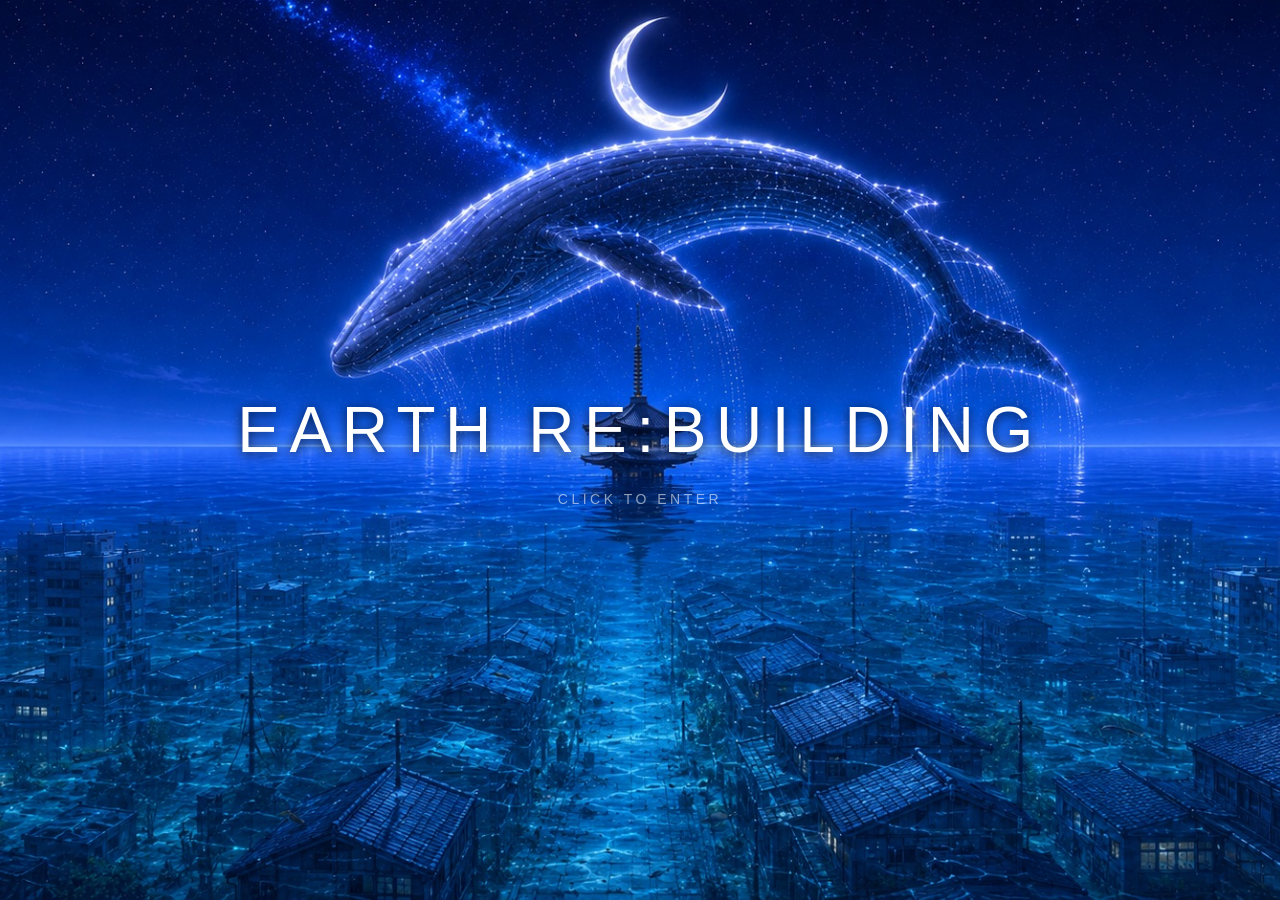
<file: index.html>
<!DOCTYPE html>
<html lang="ko">
<head>
  <meta charset="UTF-8">
  <meta name="viewport" content="width=device-width, initial-scale=1.0">

  <title>EARTH RE:BUILDING</title>

  <style>
    * {
      box-sizing: border-box;
    }

    html,
    body {
      margin: 0;
      width: 100%;
      height: 100%;
      overflow: hidden;
      background: #000;
    }

    .cover {
      position: relative;
      width: 100vw;
      height: 100vh;
      overflow: hidden;
      cursor: pointer;
      background: #000;
    }

    .slide {
      position: absolute;
      inset: 0;

      width: 100%;
      height: 100%;
      object-fit: cover;

      opacity: 0;
      transition: opacity 1.5s ease-in-out;
    }

    .slide.active {
      opacity: 1;
    }

    .enter-link {
      position: absolute;
      inset: 0;
      z-index: 10;
    }

    .overlay {
      position: absolute;
      inset: 0;
      z-index: 5;

      display: flex;
      flex-direction: column;
      align-items: center;
      justify-content: center;

      pointer-events: none;
    }

    .title {
      color: white;
      font-family:
        "Noto Sans CJK KR",
        "Noto Sans KR",
        sans-serif;

      font-size: clamp(28px, 5vw, 72px);
      letter-spacing: 0.15em;
      text-shadow: 0 2px 12px rgba(0,0,0,0.8);
    }

    .enter {
      margin-top: 24px;

      color: rgba(255,255,255,0.8);
      font-family:
        "Noto Sans CJK KR",
        "Noto Sans KR",
        sans-serif;

      font-size: 14px;
      letter-spacing: 0.25em;
      opacity: 0.7;
    }

    /*
      HOME → MAIN 전환용 검은 화면.
      클릭 시 약 0.24초 동안 검게 덮고 main.html로 이동한다.
    */
    .exit-curtain {
      position: fixed;
      inset: 0;
      z-index: 1000;

      background: #000;
      opacity: 0;
      pointer-events: none;

      transition: opacity 0.24s ease;
    }

    .exit-curtain.show {
      opacity: 1;
    }

    @media (prefers-reduced-motion: reduce) {
      .slide,
      .exit-curtain {
        transition: none;
      }
    }
  </style>
</head>

<body>

  <div class="cover">

    <img class="slide active" src="images/site01.jpg" alt="">
    <img class="slide" src="images/site02.jpg" alt="">
    <img class="slide" src="images/site03.jpg" alt="">
    <img class="slide" src="images/site04.jpg" alt="">
    <img class="slide" src="images/site05.jpg" alt="">
    <img class="slide" src="images/site06.jpg" alt="">
    <img class="slide" src="images/site07.jpg" alt="">

    <div class="overlay">
      <div class="title">EARTH RE:BUILDING</div>
      <div class="enter">CLICK TO ENTER</div>
    </div>

    <a
      class="enter-link"
      id="enterLink"
      href="main.html"
      aria-label="메인 페이지로 이동"
    ></a>

  </div>

  <div
    class="exit-curtain"
    id="exitCurtain"
    aria-hidden="true"
  ></div>

  <script>
    const slides = document.querySelectorAll(".slide");
    const enterLink = document.getElementById("enterLink");
    const exitCurtain = document.getElementById("exitCurtain");

    let current = 0;

    setInterval(() => {
      slides[current].classList.remove("active");

      current = (current + 1) % slides.length;

      slides[current].classList.add("active");
    }, 5000);

    /*
      클릭 → 짧게 검은 화면 → MAIN 이동.
      링크 자체는 main.html이라 JS가 꺼져 있어도 정상 이동한다.
    */
    enterLink.addEventListener("click", (event) => {
      event.preventDefault();

      exitCurtain.classList.add("show");

      setTimeout(() => {
        window.location.href = enterLink.href;
      }, 290);
    });
  </script>

</body>
</html>
</file>
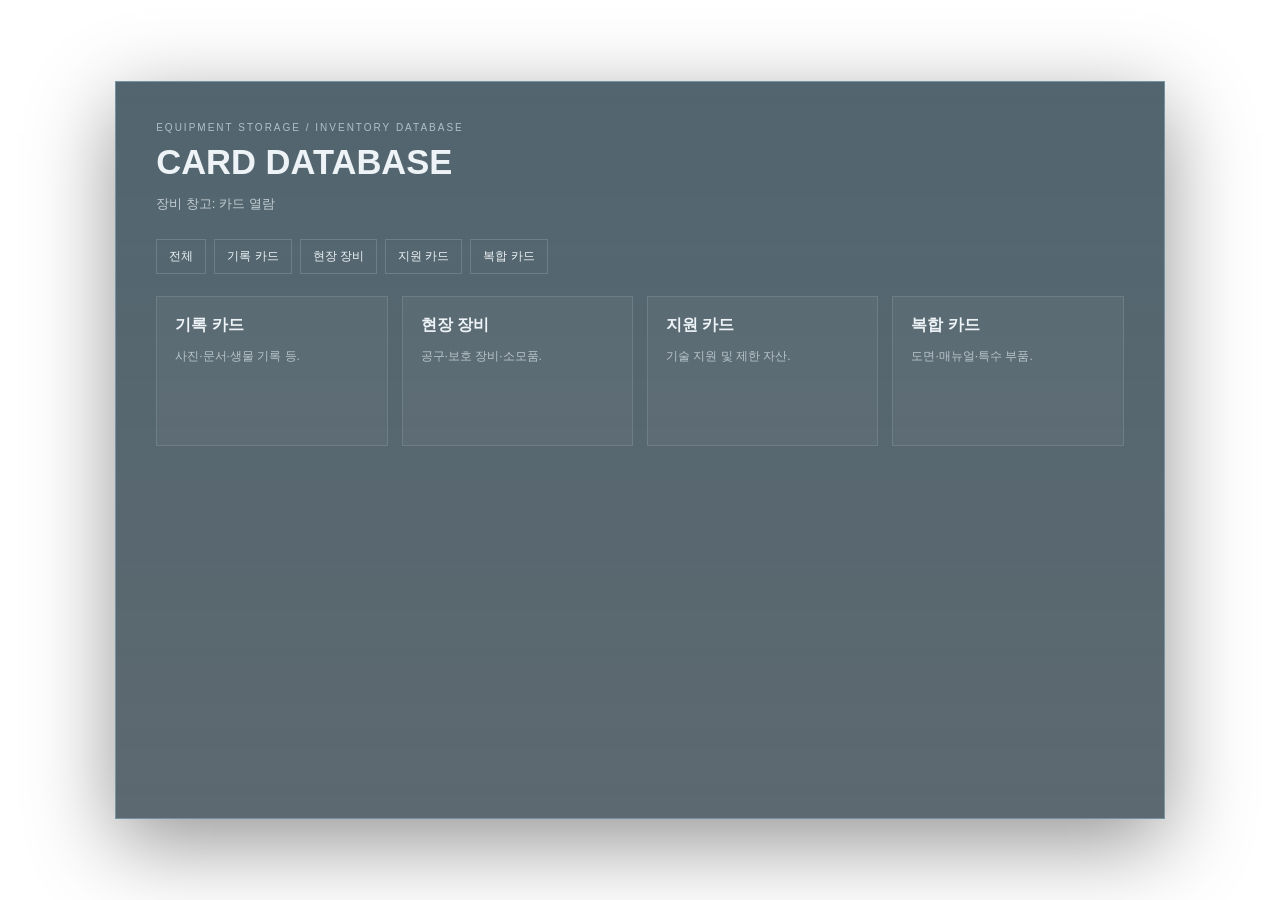
<file: cards.html>
<!DOCTYPE html>
<html lang="ko">
<head>
<meta charset="UTF-8"><meta name="viewport" content="width=device-width,initial-scale=1.0">
<title>Cards</title>
<link rel="stylesheet" href="css/common.css">
<style>
*{box-sizing:border-box}html,body{margin:0;width:100%;height:100%;background:transparent;color:#edf3f6;font-family:"Noto Sans CJK KR","Noto Sans KR","Malgun Gothic",sans-serif}
body{display:grid;place-items:center;padding:5vh 6vw}
.panel{width:min(82vw,1380px);height:min(82vh,830px);padding:40px;background:linear-gradient(180deg,rgba(15,42,56,.72),rgba(9,27,38,.66));border:1px solid rgba(175,225,250,.36);box-shadow:0 24px 80px rgba(0,0,0,.42);backdrop-filter:blur(12px);overflow:auto}
.code{font-size:10px;letter-spacing:.20em;color:#afc0c8;margin:0 0 10px}
h1{font-size:clamp(22px,2.7vw,38px);margin:0 0 8px}.sub{font-size:13px;color:#c3cdd2;margin-bottom:26px}
.tabs{display:flex;gap:8px;flex-wrap:wrap;margin-bottom:22px}.tab{padding:8px 12px;border:1px solid rgba(220,235,240,.18);font-size:12px}
.grid{display:grid;grid-template-columns:repeat(4,1fr);gap:14px}.item{min-height:150px;padding:18px;border:1px solid rgba(220,235,240,.14);background:rgba(255,255,255,.035)}.item strong{display:block;margin-bottom:10px}.item span{font-size:12px;line-height:1.7;color:#b8c5ca}
@media(max-width:900px){.panel{width:94vw;height:auto;min-height:90vh}.grid{grid-template-columns:1fr 1fr}}
</style>
</head>
<body id="body">
<main class="panel" id="panel">
<p class="code">EQUIPMENT STORAGE / INVENTORY DATABASE</p><h1>CARD DATABASE</h1><p class="sub">장비 창고: 카드 열람</p>
<div class="tabs"><div class="tab">전체</div><div class="tab">기록 카드</div><div class="tab">현장 장비</div><div class="tab">지원 카드</div><div class="tab">복합 카드</div></div>
<section class="grid"><article class="item"><strong>기록 카드</strong><span>사진·문서·생물 기록 등.</span></article><article class="item"><strong>현장 장비</strong><span>공구·보호 장비·소모품.</span></article><article class="item"><strong>지원 카드</strong><span>기술 지원 및 제한 자산.</span></article><article class="item"><strong>복합 카드</strong><span>도면·매뉴얼·특수 부품.</span></article></section>
</main>
<script>
const b=document.getElementById("body"),p=document.getElementById("panel");
b.addEventListener("click",e=>{if(!p.contains(e.target)) parent.postMessage("ARGO_CLOSE_PANEL","*");});
p.addEventListener("click",e=>e.stopPropagation());
</script>
</body></html>
</file>
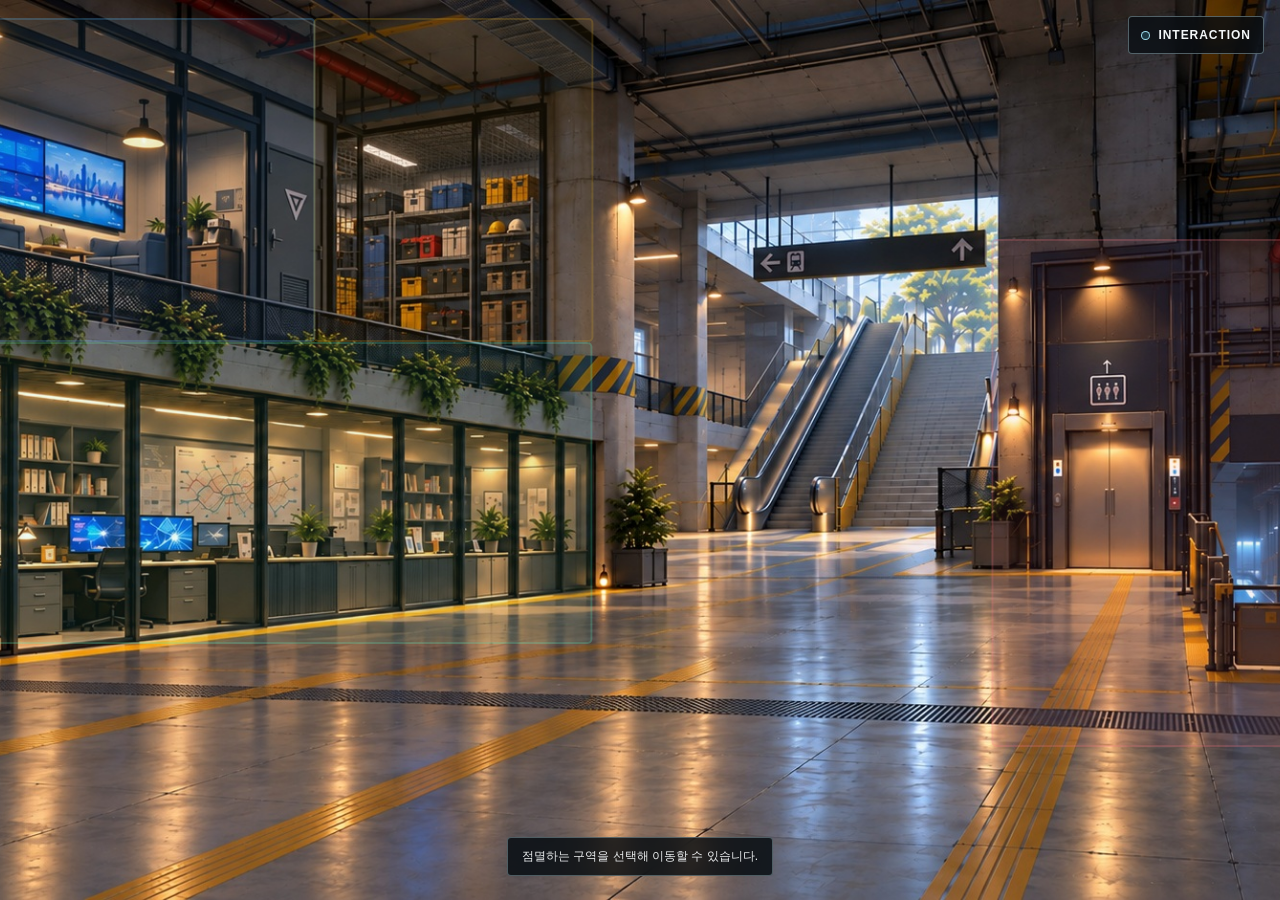
<file: main.html>
<!DOCTYPE html>
<html lang="ko">
<head>
  <meta charset="UTF-8">
  <meta name="viewport" content="width=device-width, initial-scale=1.0">
  <title>EARTH RE:BUILDING — MAIN</title>
  <link rel="stylesheet" href="css/common.css">
<style>
    :root{
      --text:#f3f7f8;
      --ui-bg:rgba(8,14,18,.78);
      --ui-border:rgba(190,225,235,.38);
      --label-bg:rgba(7,13,17,.88);
    }
    *{box-sizing:border-box}
    html,body{
      margin:0;width:100%;height:100%;overflow:hidden;background:#000;color:var(--text);
      font-family:"Noto Sans CJK KR","Noto Sans KR","Malgun Gothic",sans-serif
    }

    .entry-curtain{
      position:fixed;inset:0;z-index:3000;background:#000;opacity:1;pointer-events:none;
      transition:opacity .34s ease
    }
    .entry-curtain.hide{opacity:0}

    .main-stage{
      position:relative;width:100vw;height:100vh;overflow:hidden;background:#000;user-select:none
    }
    .scene{
      position:absolute;left:50%;top:50%;transform:translate(-50%,-50%);aspect-ratio:1672/941
    }
    @media (min-aspect-ratio:1672/941){.scene{width:100vw;height:auto}}
    @media (max-aspect-ratio:1672/941){.scene{width:auto;height:100vh}}

    .main-bg{
      position:absolute;inset:0;z-index:1;width:100%;height:100%;object-fit:fill;
      pointer-events:none;user-select:none;-webkit-user-drag:none
    }

    .hotspot{
      --spot-rgb:90,200,220;
      position:absolute;z-index:10;display:block;
      background:rgba(var(--spot-rgb),.08);
      border:2px solid rgba(var(--spot-rgb),.20);
      border-radius:5px;text-decoration:none;cursor:pointer;
      animation:hotspotPulse 4.8s ease-in-out infinite;
      transition:background-color .16s ease,border-color .16s ease,box-shadow .16s ease
    }
    @keyframes hotspotPulse{
      0%,68%,100%{
        background:rgba(var(--spot-rgb),.06);
        border-color:rgba(var(--spot-rgb),.16);
        box-shadow:0 0 0 rgba(var(--spot-rgb),0)
      }
      82%{
        background:rgba(var(--spot-rgb),.20);
        border-color:rgba(var(--spot-rgb),.50);
        box-shadow:inset 0 0 34px rgba(var(--spot-rgb),.08),0 0 18px rgba(var(--spot-rgb),.18)
      }
    }
    .hotspot::after{
      content:attr(data-label);position:absolute;left:50%;bottom:10px;transform:translate(-50%,6px);
      max-width:calc(100% - 16px);padding:7px 10px;
      border:1px solid rgba(var(--spot-rgb),.48);border-radius:4px;
      background:var(--label-bg);color:var(--text);
      font-size:clamp(10px,.88vw,14px);font-weight:700;line-height:1.35;letter-spacing:.025em;
      text-align:center;white-space:nowrap;opacity:0;pointer-events:none;
      transition:opacity .16s ease,transform .16s ease
    }
    .hotspot:hover,.hotspot:focus-visible,.main-stage.show-hotspots .hotspot{
      animation-play-state:paused;background:rgba(var(--spot-rgb),.24);
      border-color:rgba(var(--spot-rgb),.82);
      box-shadow:inset 0 0 36px rgba(var(--spot-rgb),.12),0 0 20px rgba(var(--spot-rgb),.22);
      outline:none
    }
    .hotspot:hover::after,.hotspot:focus-visible::after,.main-stage.show-hotspots .hotspot::after{
      opacity:1;transform:translate(-50%,0)
    }

    .hotspot-lounge{--spot-rgb:90,190,255;left:1.5%;top:2%;width:28.2%;height:36%;animation-delay:0s}
    .hotspot-storage{--spot-rgb:205,158,42;left:29.6%;top:2%;width:17.5%;height:36%;animation-delay:-1.2s}
    .hotspot-office{--spot-rgb:92,232,190;left:.8%;top:38%;width:46.2%;height:33.5%;animation-delay:-2.4s}
    .hotspot-elevator{--spot-rgb:245,118,128;left:72%;top:26.5%;width:27.2%;height:56.5%;animation-delay:-3.6s}

    .interaction-guide{
      position:fixed;z-index:100;top:16px;right:16px;display:inline-flex;align-items:center;gap:8px;
      min-height:38px;padding:8px 12px;border:1px solid var(--ui-border);border-radius:4px;
      background:var(--ui-bg);color:var(--text);font:inherit;font-size:12px;font-weight:700;
      letter-spacing:.08em;cursor:pointer;backdrop-filter:blur(7px);-webkit-backdrop-filter:blur(7px)
    }
    .interaction-guide:hover,.interaction-guide:focus-visible,.interaction-guide.active{
      background:rgba(20,50,60,.92);border-color:rgba(155,235,255,.72);outline:none
    }
    .interaction-dot{
      width:9px;height:9px;border-radius:50%;border:1px solid rgba(170,235,250,.92);
      background:rgba(80,190,220,.22)
    }
    .interaction-guide.active .interaction-dot{
      background:rgba(120,225,250,.92);box-shadow:0 0 8px rgba(120,225,250,.68)
    }

    .main-hint,.toast{
      position:fixed;left:50%;bottom:24px;transform:translate(-50%,10px);z-index:110;
      max-width:min(90vw,470px);padding:10px 14px;border:1px solid rgba(190,225,235,.34);
      border-radius:4px;background:rgba(7,13,17,.84);color:rgba(245,249,250,.94);
      font-size:12px;text-align:center;opacity:0;pointer-events:none;
      backdrop-filter:blur(6px);-webkit-backdrop-filter:blur(6px);
      transition:opacity .22s ease,transform .22s ease
    }
    .main-hint.show,.toast.show{opacity:1;transform:translate(-50%,0)}

    /* =========================================================
       PANEL OVERLAY
       핵심 수정:
       - 외곽 panel-shell을 '창'으로 보이게 하지 않음
       - iframe은 사실상 전체 화면 투명 레이어
       - 실제 패널 모양은 각 내부 페이지가 담당
       ========================================================= */
    .panel-overlay{
      position:fixed;inset:0;z-index:2000;
      visibility:hidden;opacity:0;pointer-events:none;
      background:#000;
      transition:opacity .22s ease,visibility .22s ease
    }
    .panel-overlay.active{
      visibility:visible;opacity:1;pointer-events:auto
    }

    .panel-random-bg{
      position:absolute;inset:0;z-index:0;
      background-position:center;background-size:cover;background-repeat:no-repeat;
      opacity:.50;transform:scale(1.012);
      transition:opacity .24s ease,transform .5s ease
    }
    .panel-overlay.active .panel-random-bg{transform:scale(1)}

    .panel-dimmer{
      position:absolute;inset:0;z-index:1;
      background:
        radial-gradient(circle at center,
          rgba(0,0,0,.32) 0%,
          rgba(0,0,0,.48) 58%,
          rgba(0,0,0,.62) 100%);
      pointer-events:none
    }

    /* 더 이상 보이는 검은 직사각형 패널을 만들지 않는다. */
    .panel-shell{
      position:absolute;
      inset:0;
      z-index:3;
      background:transparent;
      border:0;
      box-shadow:none;
      overflow:hidden;
    }

    .panel-frame{
      display:block;
      width:100%;
      height:100%;
      border:0;
      background:transparent;
    }

    .panel-close{
      position:fixed;
      z-index:10;
      top:4.2vh;
      right:4.4vw;
      width:46px;
      height:46px;
      border:1px solid rgba(210,235,248,.34);
      border-radius:50%;
      background:rgba(3,10,15,.48);
      color:#eef7fb;
      font-size:27px;
      font-weight:300;
      line-height:1;
      cursor:pointer;
      backdrop-filter:blur(9px);
      -webkit-backdrop-filter:blur(9px);
      box-shadow:0 0 14px rgba(110,205,255,.09);
      transition:background .15s ease,border-color .15s ease,transform .15s ease
    }
    .panel-close:hover,.panel-close:focus-visible{
      background:rgba(25,60,82,.84);
      border-color:rgba(175,230,255,.78);
      transform:scale(1.05);
      outline:none
    }

    @media(max-width:700px){
      .interaction-guide{top:10px;right:10px;padding:7px 9px;font-size:10px}
      .hotspot::after{bottom:5px;padding:5px 7px;font-size:9px;white-space:normal}
      .panel-close{top:18px;right:18px;width:42px;height:42px}
    }
    @media(prefers-reduced-motion:reduce){
      *,*::before,*::after{animation:none!important;transition:none!important}
    }
  </style>
</head>
<body>
  <div class="entry-curtain" id="entryCurtain" aria-hidden="true"></div>

  <main class="main-stage" id="mainStage" aria-label="EARTH RE:BUILDING 메인 거점">
    <div class="scene">
      <img class="main-bg" src="images/site-main.jpg"
           alt="반지하 지하철 역사를 개조한 서울 생활권 확장 사업 거점"
           draggable="false">

      <a class="hotspot hotspot-lounge"
         href="lounge.html" data-panel="lounge"
         data-label="휴게실: 뉴스 및 단편 열람"
         aria-label="휴게실: 뉴스 및 단편 열람"></a>

      <a class="hotspot hotspot-storage"
         href="cards.html" data-panel="cards"
         data-label="장비 창고: 카드 열람"
         aria-label="장비 창고: 카드 열람"></a>

      <a class="hotspot hotspot-office"
         href="archive.html" data-panel="archive"
         data-label="사무실: 출입 명부 및 기록 확인"
         aria-label="사무실: 출입 명부 및 기록 확인"></a>

      <a class="hotspot hotspot-elevator"
         href="#" data-route="gameplay"
         data-label="체험판 테스트 플레이"
         aria-label="체험판 테스트 플레이"></a>
    </div>
  </main>

  <button class="interaction-guide" id="interactionGuide" type="button"
          aria-pressed="false" aria-controls="mainStage">
    <span class="interaction-dot" aria-hidden="true"></span>
    INTERACTION
  </button>

  <div class="main-hint" id="mainHint">점멸하는 구역을 선택해 이동할 수 있습니다.</div>
  <div class="toast" id="toast" role="status" aria-live="polite"></div>

  <section class="panel-overlay" id="panelOverlay" aria-hidden="true">
    <div class="panel-random-bg" id="panelRandomBg"></div>
    <div class="panel-dimmer"></div>

    <div class="panel-shell" id="panelShell">
      <iframe class="panel-frame" id="panelFrame"
              title="EARTH RE:BUILDING 콘텐츠 패널"
              src="about:blank"></iframe>
    </div>

    <button class="panel-close" id="panelClose" type="button" aria-label="패널 닫기">×</button>
  </section>

  <script>
    const PANEL_BACKGROUNDS = [
      "images/BBG_01.jpg",
      "images/BBG_02.jpg",
      "images/BBG_03.jpg",
      "images/BBG_04.jpg",
      "images/BBG_05.jpg",
      "images/BBG_06.jpg",
      "images/BBG_07.jpg"
    ];

    const PANEL_PAGES = {
      archive: "archive.html",
      lounge: "lounge.html",
      cards: "cards.html"
    };

    const stage = document.getElementById("mainStage");
    const guideButton = document.getElementById("interactionGuide");
    const mainHint = document.getElementById("mainHint");
    const toast = document.getElementById("toast");
    const entryCurtain = document.getElementById("entryCurtain");

    const panelOverlay = document.getElementById("panelOverlay");
    const panelShell = document.getElementById("panelShell");
    const panelFrame = document.getElementById("panelFrame");
    const panelClose = document.getElementById("panelClose");
    const panelRandomBg = document.getElementById("panelRandomBg");

    let toastTimer;
    let lastBackgroundIndex = -1;

    window.addEventListener("load", () => {
      setTimeout(() => entryCurtain.classList.add("hide"), 120);
      setTimeout(() => mainHint.classList.add("show"), 650);
      setTimeout(() => mainHint.classList.remove("show"), 4300);
    });

    guideButton.addEventListener("click", () => {
      const isActive = stage.classList.toggle("show-hotspots");
      guideButton.classList.toggle("active", isActive);
      guideButton.setAttribute("aria-pressed", String(isActive));
    });

    document.querySelectorAll("[data-panel]").forEach((hotspot) => {
      hotspot.addEventListener("click", (event) => {
        event.preventDefault();
        const page = PANEL_PAGES[hotspot.dataset.panel];
        if (page) openPanel(page);
      });
    });

    function openPanel(page){
      setRandomPanelBackground();
      panelFrame.src = page;
      panelOverlay.classList.add("active");
      panelOverlay.setAttribute("aria-hidden","false");
      mainHint.classList.remove("show");
      guideButton.style.visibility = "hidden";
    }

    function closePanel(){
      panelOverlay.classList.remove("active");
      panelOverlay.setAttribute("aria-hidden","true");
      guideButton.style.visibility = "";
      setTimeout(() => {
        if (!panelOverlay.classList.contains("active")) {
          panelFrame.src = "about:blank";
        }
      },240);
    }

    function setRandomPanelBackground(){
      if (!PANEL_BACKGROUNDS.length) return;
      let index;
      if (PANEL_BACKGROUNDS.length === 1) index = 0;
      else {
        do {
          index = Math.floor(Math.random() * PANEL_BACKGROUNDS.length);
        } while(index === lastBackgroundIndex);
      }
      lastBackgroundIndex = index;
      panelRandomBg.style.backgroundImage = `url("${PANEL_BACKGROUNDS[index]}")`;
    }

    panelClose.addEventListener("click", closePanel);

    /* iframe 자체가 전체 화면을 덮기 때문에,
       바깥 클릭 닫기는 내부 페이지의 투명 바깥 영역에서 parent.postMessage로 처리 */
    window.addEventListener("message", (event) => {
      if (event.data === "ARGO_CLOSE_PANEL") closePanel();
    });

    document.addEventListener("keydown", (event) => {
      if (event.key === "Escape" && panelOverlay.classList.contains("active")) {
        closePanel();
      }
    });

    document.querySelector('[data-route="gameplay"]').addEventListener("click", (event) => {
      event.preventDefault();
      showToast("체험판 테스트 플레이 페이지는 현재 준비 중입니다.");
    });

    function showToast(message){
      clearTimeout(toastTimer);
      mainHint.classList.remove("show");
      toast.textContent = message;
      toast.classList.add("show");
      toastTimer = setTimeout(() => toast.classList.remove("show"),1800);
    }
  </script>
</body>
</html>
</file>
<file: css/common.css>
/* =========================================================
   PROJECT ARGO NOTE — COMMON UI
   공통 스타일을 이 파일에서 관리합니다.
   ========================================================= */

/* 밝은 하늘색 원통형 스크롤바 */
*{
  scrollbar-width:thin;
  scrollbar-color:rgba(145,220,255,.92) transparent;
}

/* Chrome / Edge / Safari */
*::-webkit-scrollbar{
  width:9px;
  height:9px;
}

*::-webkit-scrollbar-track{
  background:transparent;
}

*::-webkit-scrollbar-thumb{
  background:rgba(145,220,255,.88);
  border-radius:999px;
  border:2px solid transparent;
  background-clip:padding-box;
}

*::-webkit-scrollbar-thumb:hover{
  background:rgba(185,238,255,.98);
  border:2px solid transparent;
  background-clip:padding-box;
}

*::-webkit-scrollbar-corner{
  background:transparent;
}
</file>
